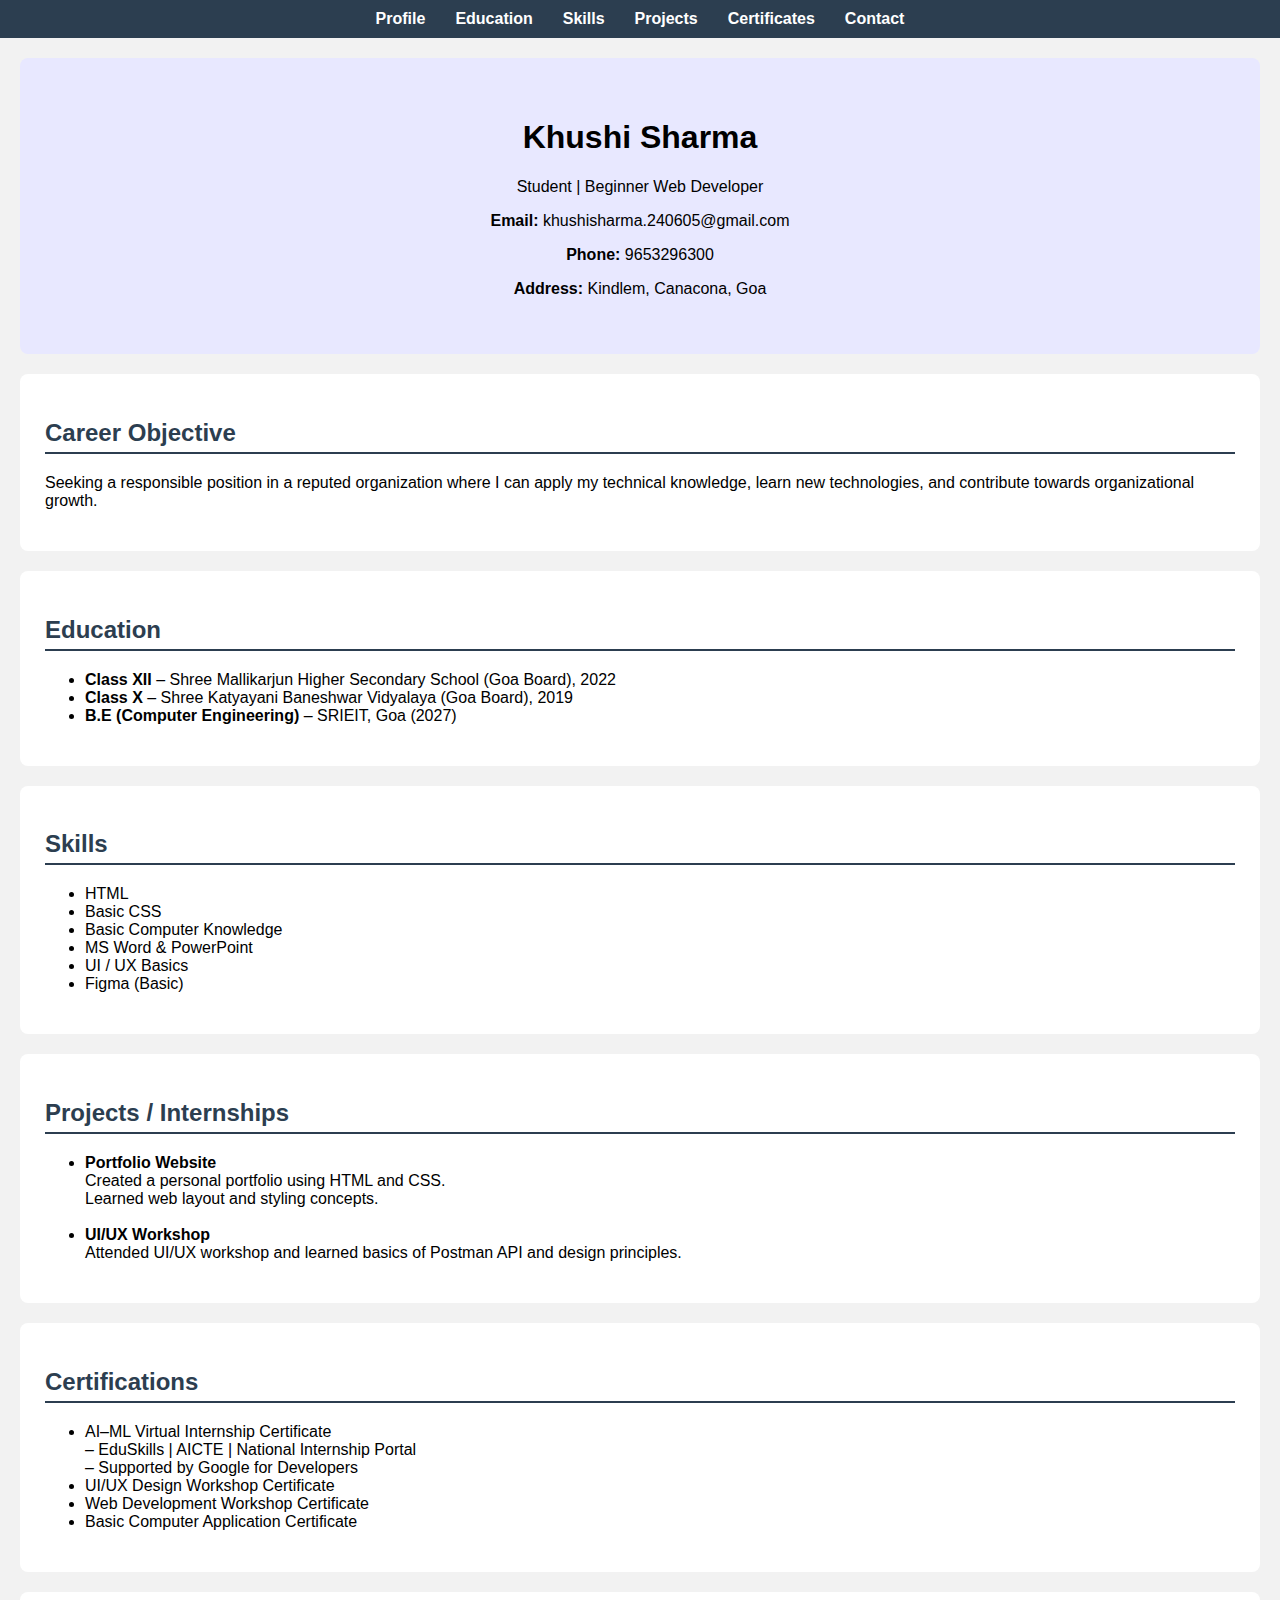
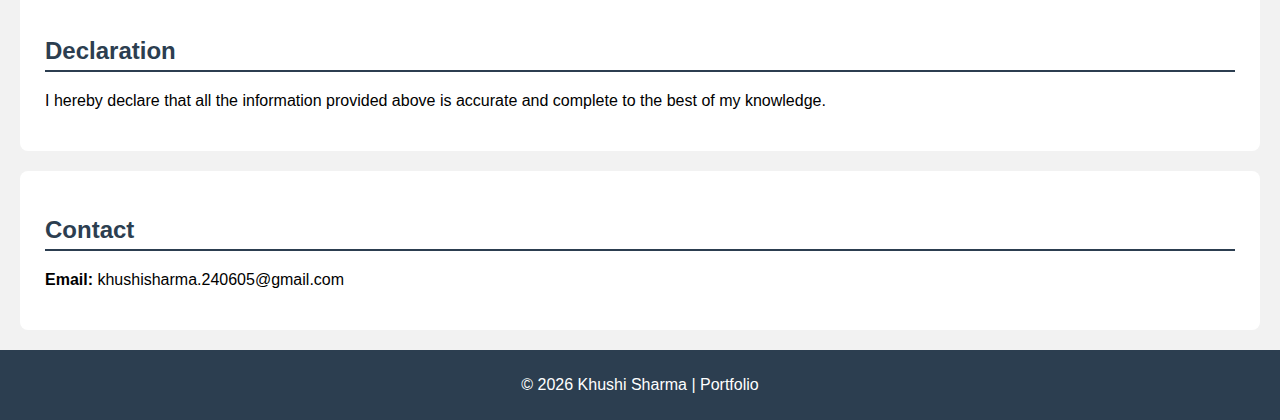
<file: index.html>
<!DOCTYPE html>
<html lang="en">
<head>
    <meta charset="UTF-8">
    <title>Khushi Sharma - Portfolio</title>
    <link rel="stylesheet" href="style.css">
</head>
<body>

<!-- NAVBAR -->
<nav>
    <ul>
        <li><a href="#profile">Profile</a></li>
        <li><a href="#education">Education</a></li>
        <li><a href="#skills">Skills</a></li>
        <li><a href="#projects">Projects</a></li>
        <li><a href="#certificates">Certificates</a></li>
        <li><a href="#contact">Contact</a></li>
    </ul>
</nav>

<!-- PROFILE -->
<section id="profile" class="profile">
    <h1>Khushi Sharma</h1>
    <p>Student | Beginner Web Developer</p>
    <p><b>Email:</b> khushisharma.240605@gmail.com</p>
    <p><b>Phone:</b> 9653296300</p>
    <p><b>Address:</b> Kindlem, Canacona, Goa</p>
</section>

<!-- CAREER OBJECTIVE -->
<section>
    <h2>Career Objective</h2>
    <p>
        Seeking a responsible position in a reputed organization where I can apply
        my technical knowledge, learn new technologies, and contribute towards
        organizational growth.
    </p>
</section>

<!-- EDUCATION -->
<section id="education">
    <h2>Education</h2>
    <ul>
        <li><b>Class XII</b> – Shree Mallikarjun Higher Secondary School (Goa Board), 2022</li>
        <li><b>Class X</b> – Shree Katyayani Baneshwar Vidyalaya (Goa Board), 2019</li>
        <li><b>B.E (Computer Engineering)</b> – SRIEIT, Goa (2027)</li>
    </ul>
</section>

<!-- SKILLS -->
<section id="skills">
    <h2>Skills</h2>
    <ul>
        <li>HTML</li>
        <li>Basic CSS</li>
        <li>Basic Computer Knowledge</li>
        <li>MS Word & PowerPoint</li>
        <li>UI / UX Basics</li>
        <li>Figma (Basic)</li>
    </ul>
</section>

<!-- PROJECTS -->
<section id="projects">
    <h2>Projects / Internships</h2>
    <ul>
        <li>
            <b>Portfolio Website</b><br>
            Created a personal portfolio using HTML and CSS.<br>
            Learned web layout and styling concepts.
        </li>
        <br>
        <li>
            <b>UI/UX Workshop</b><br>
            Attended UI/UX workshop and learned basics of Postman API and design principles.
        </li>
    </ul>
</section>

<section id="certificates">
    <h2>Certifications</h2>
    <ul>
        <li>AI–ML Virtual Internship Certificate  
            <br>– EduSkills | AICTE | National Internship Portal  
            <br>– Supported by Google for Developers
        </li>

        <li>UI/UX Design Workshop Certificate</li>

        <li>Web Development Workshop Certificate</li>

        <li>Basic Computer Application Certificate</li>
    </ul>
</section>


<!-- DECLARATION -->
<section>
    <h2>Declaration</h2>
    <p>
        I hereby declare that all the information provided above is accurate and
        complete to the best of my knowledge.
    </p>
</section>

<!-- CONTACT -->
<section id="contact">
    <h2>Contact</h2>
    <p><b>Email:</b> khushisharma.240605@gmail.com</p>
</section>

<footer>
    <p>© 2026 Khushi Sharma | Portfolio</p>
</footer>

</body>
</html>
</file>
<file: style.css>
body {
    margin: 0;
    font-family: Arial, sans-serif;
    background-color: #f2f2f2;
}

/* NAVBAR */
nav {
    background-color: #2c3e50;
    padding: 10px;
    position: sticky;
    top: 0;
}

nav ul {
    list-style: none;
    display: flex;
    justify-content: center;
    margin: 0;
    padding: 0;
}

nav ul li {
    margin: 0 15px;
}

nav ul li a {
    color: white;
    text-decoration: none;
    font-weight: bold;
}

/* PROFILE */
.profile {
    background: #e8e8ff;
    text-align: center;
    padding: 40px;
}

/* SECTIONS */
section {
    background: white;
    margin: 20px;
    padding: 25px;
    border-radius: 8px;
}

h2 {
    color: #2c3e50;
    border-bottom: 2px solid #2c3e50;
    padding-bottom: 5px;
}

footer {
    background: #2c3e50;
    color: white;
    text-align: center;
    padding: 10px;
}
</file>
